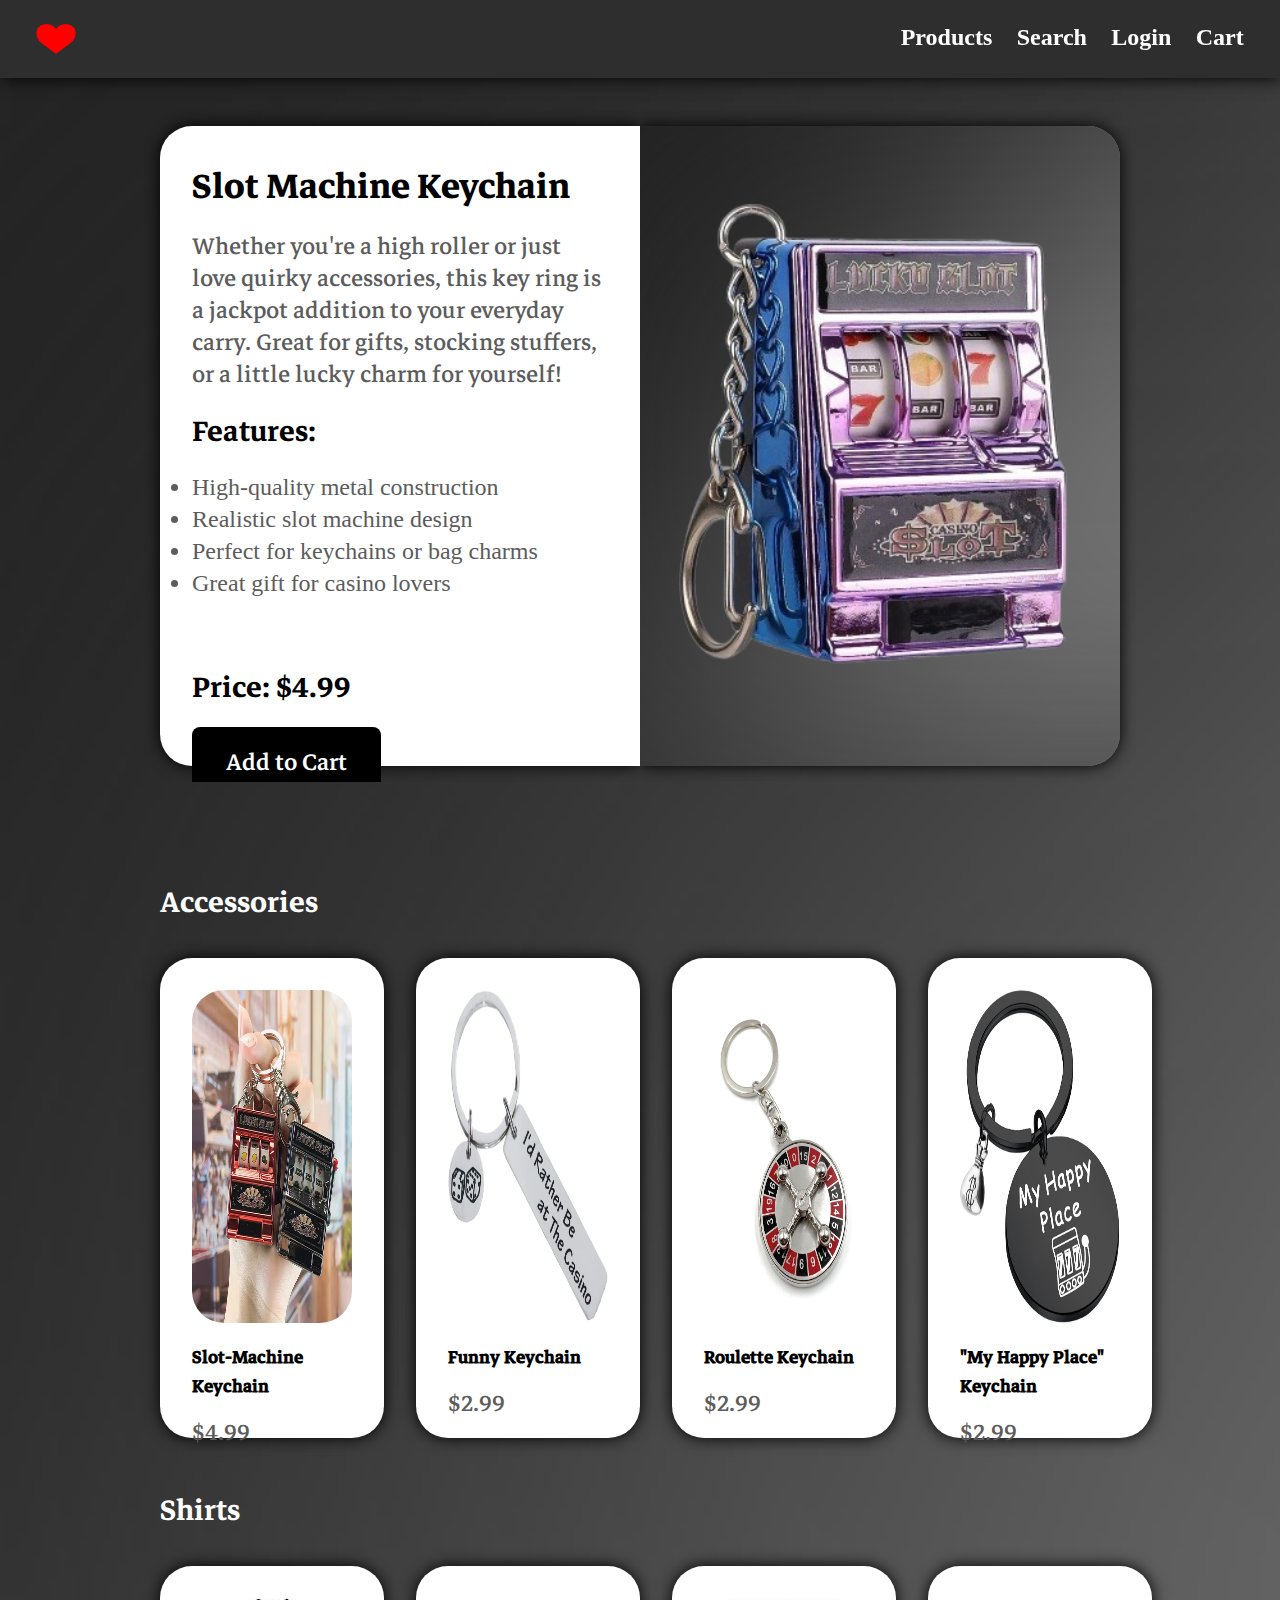
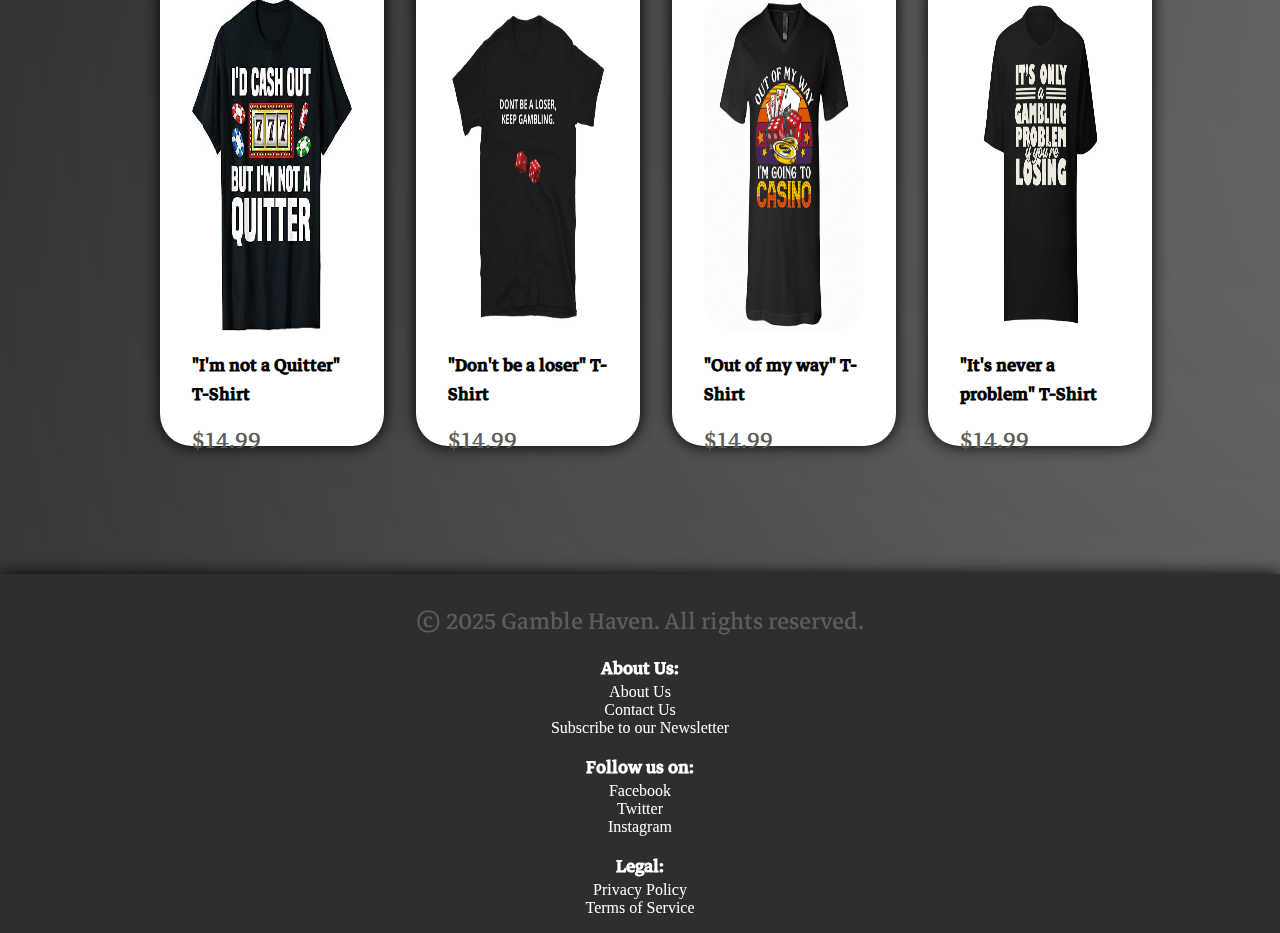
<file: index.html>
<!DOCTYPE html>
<html lang="en">
<head>
    <meta charset="UTF-8">
    <meta name="viewport" content="width=device-width, initial-scale=1.0">
    <meta name="description" content="Product Landing Page">
    <title>Product Landing Page</title>
    <link rel="stylesheet" href="styles.css">
</head>
<body>
    <header>
        
        <nav>
            <ul class="h_list">
                <div class="logo">
                    <img src="logo.png" alt="Logo" width="40" height="30">
                </div>


                <li><a href="index.html">Products</a></li>
                <li><a href="">Search</a></li>
                <li><a href="login.html">Login</a></li>
                <li><a href="cart">Cart</a></li>

            </ul>
        </nav>
    </header>

    
    <main>
        <section class="featured-section">
            <div class="featured-text">
                <h1>Slot Machine Keychain</h1>
                <p>Whether you're a high roller or just love quirky accessories, this key ring is a jackpot addition to your
                everyday carry. Great for gifts, stocking stuffers, or a little lucky charm for yourself!</p>
                
                <h2>Features:</h2>
                <ul class="featured-list">
                    <li>High-quality metal construction</li>
                    <li>Realistic slot machine design</li>
                    <li>Perfect for keychains or bag charms</li>
                    <li>Great gift for casino lovers</li>
                </ul>

                
                <h2 class="price">Price: $4.99</h2>
                <a href="test.html" class="buy-button">Add to Cart</a>


            </div>
            <div>
                <img src="products/featured-image.png" alt="Slot Machine Keychain" class="featured-image">
            </div>
        </section>

        
        <section class="products-section">
            
            

            <div class="product-list">
                
                <!-- Accessories Section ----------------- -->
                
                <h2 class="accessory-text">Accessories</h2>

                <a href="Google.com" class="accessories-item1"><div>

                    <img src="products/accessory1.png" alt="Accessory 1" class="accessory1">
                    <h3>Slot-Machine Keychain</h3>
                    <p>$4.99</p>
                    
                </div></a>
                <a href="Google.com" class="accessories-item2"><div>
                    <img src="products/accessory2.png" alt="Accessory 2" class="accessory2">
                    <h3>Funny Keychain</h3>
                    <p>$2.99</p>
                    
                </div></a>
                <a href="Google.com" class="accessories-item3"><div>
                    <img src="products/accessory3.png" alt="Accessory 3" class="accessory3">
                    <h3>Roulette Keychain</h3>
                    <p>$2.99</p>
                    
                </div></a>
                
                <a href="Google.com" class="accessories-item4"><div>
                    <img src="products/accessory4.png" alt="Accessory 4" class="accessory4">
                    <h3>"My Happy Place" Keychain</h3>
                    <p>$2.99</p>

                </div></a>

            
                
                <!-- Shirt section ----------------------- -->

                
                <h2 class="shirt-text">Shirts</h2>
                

                <a href="Google.com" class="shirts-item1"><div>
                    <img src="products/shirt1.png" alt="Shirt 1" class="shirt1">
                    <h3>"I'm not a Quitter" T-Shirt</h3>
                    <p>$14.99</p>
                </div></a>

                <a href="Google.com" class="shirts-item2"><div>
                    <img src="products/shirt2.png" alt="Shirt 2" class="shirt2">
                    <h3>"Don't be a loser" T-Shirt</h3>
                    <p>$14.99</p>
                </div></a>

                <a href="Google.com" class="shirts-item3"><div>
                    <img src="products/shirt3.png" alt="Shirt 3" class="shirt3">
                    <h3>"Out of my way" T-Shirt</h3>
                    <p>$14.99</p>
                </div></a>

                <a href="Google.com" class="shirts-item4"><div>
                    <img src="products/shirt4.png" alt="Shirt 4" class="shirt4">
                    <h3>"It's never a problem" T-Shirt</h3>
                    <p>$14.99</p>
                </div></a>

            </div>
            
        </section>

    </main>

    <footer>
        <p>&copy; 2025 Gamble Haven. All rights reserved.</p>
        <div class="footer-about">
            <h3>About Us:</h3>
            <ul>
                <li><a href="about.html">About Us</a></li>
                <li><a href="contact.html">Contact Us</a></li>
                <li><a href="newsletter.html">Subscribe to our Newsletter</a></li>
            </ul>
        </div>

        
        <div class="footer-social">
            <h3>Follow us on:</h3>
            <ul>
                <li><a href="https://www.facebook.com" target="_blank">Facebook</a></li>
                <li><a href="https://www.twitter.com" target="_blank">Twitter</a></li>
                <li><a href="https://www.instagram.com" target="_blank">Instagram</a></li>
            </ul>  
        </div>



        <div class="footer-legal">
            <h3>Legal:</h3>
            <ul>
                <li><a href="privacy.html">Privacy Policy</a></li>
                <li><a href="terms.html">Terms of Service</a></li>
            </ul>   
        </div>

    </footer>

</body>
</html>
</file>
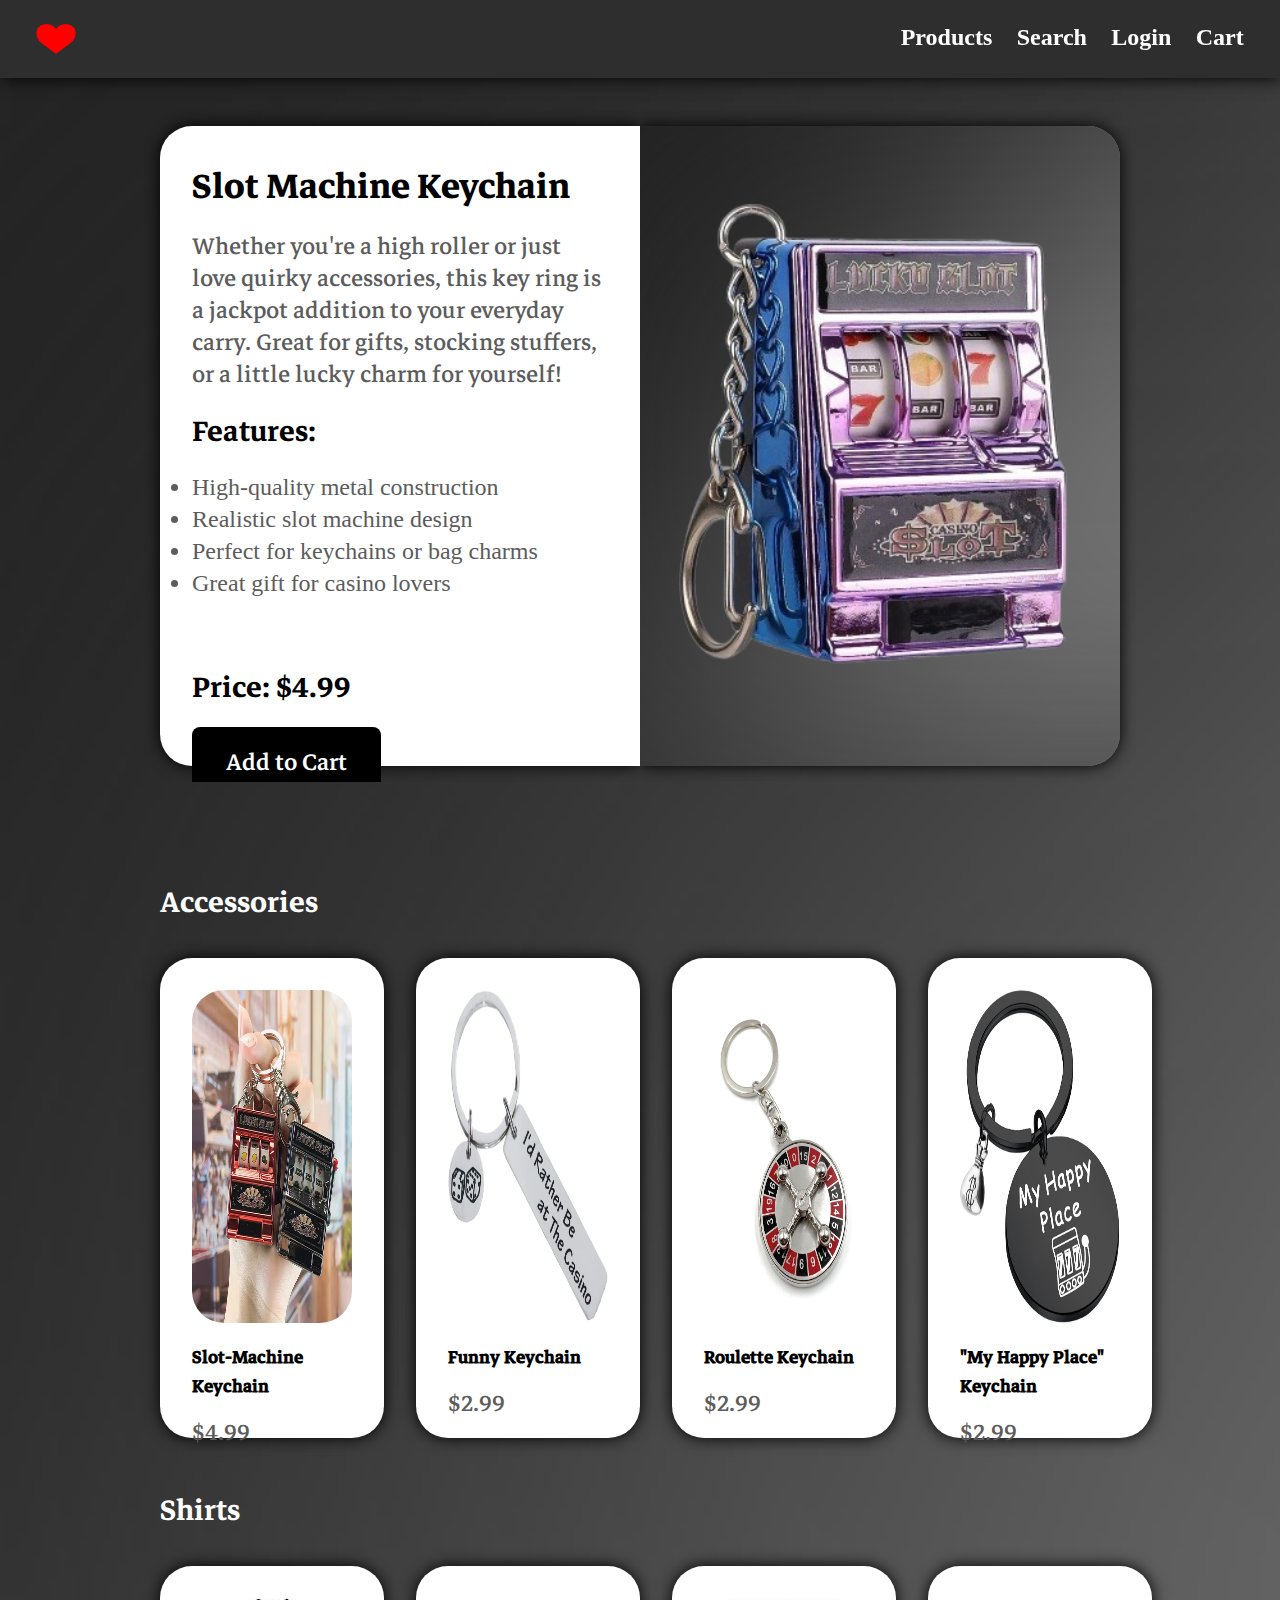
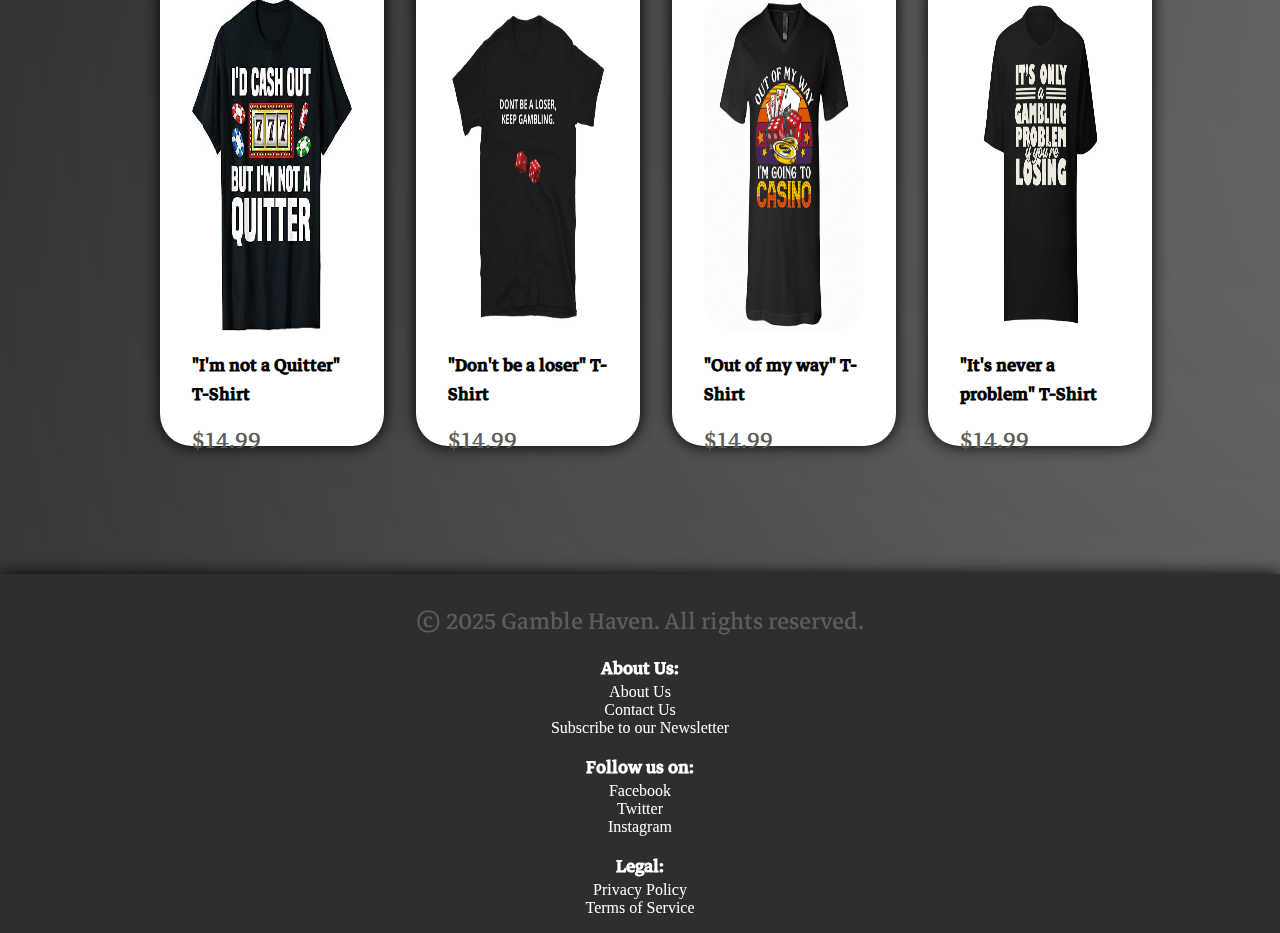
<file: Product landing page/index.html>
<!DOCTYPE html>
<html lang="en">
<head>
    <meta charset="UTF-8">
    <meta name="viewport" content="width=device-width, initial-scale=1.0">
    <meta name="description" content="Product Landing Page">
    <title>Product Landing Page</title>
    <link rel="stylesheet" href="styles.css">
</head>
<body>
    <header>
        
        <nav>
            <ul class="h_list">
                <div class="logo">
                    <img src="logo.png" alt="Logo" width="40" height="30">
                </div>


                <li><a href="index.html">Products</a></li>
                <li><a href="">Search</a></li>
                <li><a href="login">Login</a></li>
                <li><a href="cart">Cart</a></li>

            </ul>
        </nav>
    </header>

    
    <main>
        <section class="featured-section">
            <div class="featured-text">
                <h1>Slot Machine Keychain</h1>
                <p>Whether you're a high roller or just love quirky accessories, this key ring is a jackpot addition to your
                everyday carry. Great for gifts, stocking stuffers, or a little lucky charm for yourself!</p>
                
                <h2>Features:</h2>
                <ul class="featured-list">
                    <li>High-quality metal construction</li>
                    <li>Realistic slot machine design</li>
                    <li>Perfect for keychains or bag charms</li>
                    <li>Great gift for casino lovers</li>
                </ul>

                
                <h2 class="price">Price: $4.99</h2>
                <a href="test.html" class="buy-button">Add to Cart</a>


            </div>
            <div>
                <img src="products/featured-image.png" alt="Slot Machine Keychain" class="featured-image">
            </div>
        </section>

        
        <section class="products-section">
            
            

            <div class="product-list">
                
                <!-- Accessories Section ----------------- -->
                
                <h2 class="accessory-text">Accessories</h2>

                <a href="Google.com" class="accessories-item1"><div>

                    <img src="products/accessory1.png" alt="Accessory 1" class="accessory1">
                    <h3>Slot-Machine Keychain</h3>
                    <p>$4.99</p>
                    
                </div></a>
                <a href="Google.com" class="accessories-item2"><div>
                    <img src="products/accessory2.png" alt="Accessory 2" class="accessory2">
                    <h3>Funny Keychain</h3>
                    <p>$2.99</p>
                    
                </div></a>
                <a href="Google.com" class="accessories-item3"><div>
                    <img src="products/accessory3.png" alt="Accessory 3" class="accessory3">
                    <h3>Roulette Keychain</h3>
                    <p>$2.99</p>
                    
                </div></a>
                
                <a href="Google.com" class="accessories-item4"><div>
                    <img src="products/accessory4.png" alt="Accessory 4" class="accessory4">
                    <h3>"My Happy Place" Keychain</h3>
                    <p>$2.99</p>

                </div></a>

            
                
                <!-- Shirt section ----------------------- -->

                
                <h2 class="shirt-text">Shirts</h2>
                

                <a href="Google.com" class="shirts-item1"><div>
                    <img src="products/shirt1.png" alt="Shirt 1" class="shirt1">
                    <h3>"I'm not a Quitter" T-Shirt</h3>
                    <p>$14.99</p>
                </div></a>

                <a href="Google.com" class="shirts-item2"><div>
                    <img src="products/shirt2.png" alt="Shirt 2" class="shirt2">
                    <h3>"Don't be a loser" T-Shirt</h3>
                    <p>$14.99</p>
                </div></a>

                <a href="Google.com" class="shirts-item3"><div>
                    <img src="products/shirt3.png" alt="Shirt 3" class="shirt3">
                    <h3>"Out of my way" T-Shirt</h3>
                    <p>$14.99</p>
                </div></a>

                <a href="Google.com" class="shirts-item4"><div>
                    <img src="products/shirt4.png" alt="Shirt 4" class="shirt4">
                    <h3>"It's never a problem" T-Shirt</h3>
                    <p>$14.99</p>
                </div></a>

            </div>
            
        </section>

    </main>

    <footer>
        <p>&copy; 2025 Gamble Haven. All rights reserved.</p>
        <div class="footer-about">
            <h3>About Us:</h3>
            <ul>
                <li><a href="about.html">About Us</a></li>
                <li><a href="contact.html">Contact Us</a></li>
                <li><a href="newsletter.html">Subscribe to our Newsletter</a></li>
            </ul>
        </div>

        
        <div class="footer-social">
            <h3>Follow us on:</h3>
            <ul>
                <li><a href="https://www.facebook.com" target="_blank">Facebook</a></li>
                <li><a href="https://www.twitter.com" target="_blank">Twitter</a></li>
                <li><a href="https://www.instagram.com" target="_blank">Instagram</a></li>
            </ul>  
        </div>



        <div class="footer-legal">
            <h3>Legal:</h3>
            <ul>
                <li><a href="privacy.html">Privacy Policy</a></li>
                <li><a href="terms.html">Terms of Service</a></li>
            </ul>   
        </div>

    </footer>

</body>
</html>
</file>
<file: styles.css>
@font-face {
    font-family: "Markazi-Bold";
    src: url(/fonts/MarkaziText-Bold.ttf) format("truetype");
    
}

@font-face {
    font-family: "Markazi-Regular";
    src: url(/fonts/MarkaziText-Regular.ttf) format("truetype");
}

@font-face {
    font-family: "Markazi-Medium";
    src: url(/fonts/MarkaziText-Medium.ttf) format("truetype");
}

@font-face {
    font-family: "Markazi-SemiBold";
    src: url(/fonts/MarkaziText-SemiBold.ttf) format("truetype");

}

/* Non id/classes */

*{
    margin: 0;
    padding: 0;
    
    font-family: "M";
    
}

body{
    /* background-color: #f0f0f0; */
    font-family: Arial, sans-serif;
    
    background-image: url("bg.png");
    background-repeat: no-repeat;
    background-size: cover;
    background-color:rgb(143, 141, 141);

    
}

header{
    background-color: #2e2e2e;
    position: sticky;
    top: 0;
    z-index: 1000;
    
    text-align: center;
    padding: 1.5rem;
    box-shadow: 0rem 0rem 1rem black;

    font-family: "Markazi-Bold";
    font-weight:bold;
    font-size: 50rem;
}

footer{
    background-color: #2e2e2e;
    position: relative;
    bottom: 0;
    z-index: 1000;
    justify-content: space-evenly;
    text-align: center;
    padding: 1.5rem;
    box-shadow: 0rem 0rem 1rem black;
    color: white;
    padding: 1rem 0rem;
    margin-top: 5rem;
}   

.footer-about a:hover{
    filter: brightness(80%);
}

.footer-about a{
    list-style: none;
    text-decoration: none;
    color: white;
    flex-direction: column;
}

.footer-social a:hover{
    filter: brightness(80%);
}

.footer-social a{
    list-style: none;
    text-decoration: none;
    color: white;
    flex-direction: column;
}

.footer-legal a{
    justify-content: space-around;
    flex-direction: column;
    list-style: none;
    text-decoration: none;
    color: white;
}

.footer-legal a:hover{
    filter: brightness(80%);
}



h1{
    font-size: 3rem;
    color: black;
    font-family: "Markazi-Bold";
    font-weight:bold;
    
}

h2{
    font-size: 2.5rem;
    color: black;
    padding-top: 1rem;
    padding-bottom: 1rem;
    
    font-family: "Markazi-SemiBold";
}

h3{
    padding-top: 1rem;
    font-family: "Markazi-Medium";
    font-size: 1.5rem;
}

a{
    text-decoration: none;
    display: flex;
}

p{
    font-size: 2rem;
    color: rgb(92, 92, 92);
    padding-top: 1rem;
    word-spacing: 0rem;
    line-height: 2rem;

    font-family: "Markazi-Regular";
}

/* Classes */

/* Featured Section */
.featured-section{
    display: grid;
    grid-template-columns: 50% 50%;
    grid-template-rows: 40rem;
    padding-left: 10rem;
    padding-right: 10rem; 
    padding-top: 3rem;
    padding-bottom: 3rem;
}



.featured-image{
    grid-column: 2 / 2;
    width: 100%;
    height: 100%;
    object-fit: cover;
    
    background-image: url("bg.png");
    background-repeat: no-repeat;
    background-size: cover;

    background-color: rgb(128, 127, 127);
    border-radius: 0rem 2rem 2rem 0rem;
    box-shadow: 0rem 0rem 1rem black; 
    clip-path: inset(-1rem -1rem -1rem 0); /* Box shadow on certain sides */
}

.featured-text{
    grid-column: 1 / 1;
    padding: 2rem;
    
    box-shadow: 0rem 0rem 1rem black;
    border-radius: 2rem 0rem 0rem 2rem;
    color: black;

    background-color: rgb(255, 255, 255);
    clip-path: inset(-1rem 0rem -1rem -1rem); /* Box shadow on certain sides */
}

.featured-list{
    color: rgb(92, 92, 92);
    font-size: 1.5rem;
    padding-top: 0rem;
    padding-bottom: 3rem;
    word-spacing: 0rem;
    line-height: 2rem;
}



.buy-button{
    background-color: black;
    color: white;
    padding: 1rem 2rem;
    border: none;
    border-radius: 0.5rem;
    font-size: 2rem;
    cursor: pointer;
    text-decoration: none;
    width: 30%;
    justify-content: center;
    font-family: "Markazi-Medium";

}

.buy-button:hover{
    background-color: rgb(92, 92, 92);
    color: white;
}

.price{
    padding-bottom: 1rem;
}


/* Product Section */

.product-list{
    display: grid;
    grid-template-columns: 20% 20% 20% 20% 3.5%; /* 3 columns */
    grid-template-rows: 4rem 30rem 4rem 30rem; /* 1 row */
    gap: 2rem; /* Space between items */
    padding-left: 10rem;
    
    padding-top: 3rem;
    padding-bottom: 3rem;
}

/* Accessories Section */

.accessory-text{
    grid-column: 1 / 1;
    grid-row: 1 / 1;

    color: white;
}



.accessories-item1{
    grid-column: 1 / 1;
    grid-row: 2 / 2;

    padding: 2rem;
    
    box-shadow: 0rem 0rem 1rem black;
    border-radius: 2rem;
    color: black;

    background-color: white;
}

.accessory1{ 
    width: 100%;
    height: 80%;

    border-radius: 2rem;
}

.accessories-item2{
    grid-column: 2 / 2;
    grid-row: 2 / 2;
    padding: 2rem;
    
    box-shadow: 0rem 0rem 1rem black;
    border-radius: 2rem;
    color: black;

    background-color: white;
}

.accessory2{
    width: 100%;
    height: 80%;

    border-radius: 2rem;   
}

.accessories-item3{
    grid-column: 3 / 4;
    grid-row: 2 / 2;
    padding: 2rem;
    
    box-shadow: 0rem 0rem 1rem black;
    border-radius: 2rem;
    color: black;

    background-color: white;
}
.accessory3{
    width: 100%;
    height: 80%;
    
    border-radius: 2rem;
}

.accessories-item4{
    grid-column: 4 / 4;
    grid-row: 2 / 2;
    padding: 2rem;
    
    box-shadow: 0rem 0rem 1rem black;
    border-radius: 2rem;
    color: black;

    background-color: white;
}

.accessory4{
    width: 100%;
    height: 80%;
    
    border-radius: 2rem;
}


/* Shirt-Section */

.shirt-text{
    grid-column: 1 / 1;
    grid-row: 3 / 3;

    color: white;
}

.shirts-item1{
    grid-column: 1 / 1;
    grid-row: 4 / 4;
    padding: 2rem;
    
    box-shadow: 0rem 0rem 1rem black;
    border-radius: 2rem;
    color: black;

    background-color: white;
}

.shirt1{
    width: 100%;
    height: 80%;
    
    border-radius: 2rem;
}

.shirts-item2{
    grid-column: 2 / 2;
    grid-row: 4 / 4;
    padding: 2rem;
    
    box-shadow: 0rem 0rem 1rem black;
    border-radius: 2rem;
    color: black;

    background-color: white;
}

.shirt2{
    width: 100%;
    height: 80%;
    
    border-radius: 2rem;
}

.shirts-item3{
    grid-column: 3 / 3;
    grid-row: 4 / 4;
    padding: 2rem;
    
    box-shadow: 0rem 0rem 1rem black;
    border-radius: 2rem;
    color: black;

    background-color: white;
}

.shirt3{
    width: 100%;
    height: 80%;
    
    border-radius: 2rem;
}

.shirts-item4{
    grid-column: 4 / 4;
    grid-row: 4 / 4;
    padding: 2rem;
    
    box-shadow: 0rem 0rem 1rem black;
    border-radius: 2rem;
    color: black;

    background-color: white;
}

.shirt4{
    width: 100%;
    height: 80%;
    
    border-radius: 2rem;
}









.h_list{
    display: flex;
    justify-content: space-around;
    list-style: none;
    
}

.h_list li a{
    text-decoration: none;
    font-size: 1.5rem;
    color: white;
}

.h_list li a:hover{
    filter: brightness(80%);
}

.logo{
    display: flex;
    padding-right:50rem;
}
</file>
<file: Product landing page/styles.css>
@font-face {
    font-family: "Markazi-Bold";
    src: url(/fonts/MarkaziText-Bold.ttf) format("truetype");
    
}

@font-face {
    font-family: "Markazi-Regular";
    src: url(/fonts/MarkaziText-Regular.ttf) format("truetype");
}

@font-face {
    font-family: "Markazi-Medium";
    src: url(/fonts/MarkaziText-Medium.ttf) format("truetype");
}

@font-face {
    font-family: "Markazi-SemiBold";
    src: url(/fonts/MarkaziText-SemiBold.ttf) format("truetype");

}

/* Non id/classes */

*{
    margin: 0;
    padding: 0;
    
    font-family: "M";
    
}

body{
    /* background-color: #f0f0f0; */
    font-family: Arial, sans-serif;
    
    background-image: url("bg.png");
    background-repeat: no-repeat;
    background-size: cover;
    background-color:rgb(143, 141, 141);

    
}

header{
    background-color: #2e2e2e;
    position: sticky;
    top: 0;
    z-index: 1000;
    
    text-align: center;
    padding: 1.5rem;
    box-shadow: 0rem 0rem 1rem black;

    font-family: "Markazi-Bold";
    font-weight:bold;
    font-size: 50rem;
}

footer{
    background-color: #2e2e2e;
    position: relative;
    bottom: 0;
    z-index: 1000;
    justify-content: space-evenly;
    text-align: center;
    padding: 1.5rem;
    box-shadow: 0rem 0rem 1rem black;
    color: white;
    padding: 1rem 0rem;
    margin-top: 5rem;
}   

.footer-about a:hover{
    filter: brightness(80%);
}

.footer-about a{
    list-style: none;
    text-decoration: none;
    color: white;
    flex-direction: column;
}

.footer-social a:hover{
    filter: brightness(80%);
}

.footer-social a{
    list-style: none;
    text-decoration: none;
    color: white;
    flex-direction: column;
}

.footer-legal a{
    justify-content: space-around;
    flex-direction: column;
    list-style: none;
    text-decoration: none;
    color: white;
}

.footer-legal a:hover{
    filter: brightness(80%);
}



h1{
    font-size: 3rem;
    color: black;
    font-family: "Markazi-Bold";
    font-weight:bold;
    
}

h2{
    font-size: 2.5rem;
    color: black;
    padding-top: 1rem;
    padding-bottom: 1rem;
    
    font-family: "Markazi-SemiBold";
}

h3{
    padding-top: 1rem;
    font-family: "Markazi-Medium";
    font-size: 1.5rem;
}

a{
    text-decoration: none;
    display: flex;
}

p{
    font-size: 2rem;
    color: rgb(92, 92, 92);
    padding-top: 1rem;
    word-spacing: 0rem;
    line-height: 2rem;

    font-family: "Markazi-Regular";
}

/* Classes */

/* Featured Section */
.featured-section{
    display: grid;
    grid-template-columns: 50% 50%;
    grid-template-rows: 40rem;
    padding-left: 10rem;
    padding-right: 10rem; 
    padding-top: 3rem;
    padding-bottom: 3rem;
}



.featured-image{
    grid-column: 2 / 2;
    width: 100%;
    height: 100%;
    object-fit: cover;
    
    background-image: url("bg.png");
    background-repeat: no-repeat;
    background-size: cover;

    background-color: rgb(128, 127, 127);
    border-radius: 0rem 2rem 2rem 0rem;
    box-shadow: 0rem 0rem 1rem black; 
    clip-path: inset(-1rem -1rem -1rem 0); /* Box shadow on certain sides */
}

.featured-text{
    grid-column: 1 / 1;
    padding: 2rem;
    
    box-shadow: 0rem 0rem 1rem black;
    border-radius: 2rem 0rem 0rem 2rem;
    color: black;

    background-color: rgb(255, 255, 255);
    clip-path: inset(-1rem 0rem -1rem -1rem); /* Box shadow on certain sides */
}

.featured-list{
    color: rgb(92, 92, 92);
    font-size: 1.5rem;
    padding-top: 0rem;
    padding-bottom: 3rem;
    word-spacing: 0rem;
    line-height: 2rem;
}



.buy-button{
    background-color: black;
    color: white;
    padding: 1rem 2rem;
    border: none;
    border-radius: 0.5rem;
    font-size: 2rem;
    cursor: pointer;
    text-decoration: none;
    width: 30%;
    justify-content: center;
    font-family: "Markazi-Medium";

}

.buy-button:hover{
    background-color: rgb(92, 92, 92);
    color: white;
}

.price{
    padding-bottom: 1rem;
}


/* Product Section */

.product-list{
    display: grid;
    grid-template-columns: 20% 20% 20% 20% 3.5%; /* 3 columns */
    grid-template-rows: 4rem 30rem 4rem 30rem; /* 1 row */
    gap: 2rem; /* Space between items */
    padding-left: 10rem;
    
    padding-top: 3rem;
    padding-bottom: 3rem;
}

/* Accessories Section */

.accessory-text{
    grid-column: 1 / 1;
    grid-row: 1 / 1;

    color: white;
}



.accessories-item1{
    grid-column: 1 / 1;
    grid-row: 2 / 2;

    padding: 2rem;
    
    box-shadow: 0rem 0rem 1rem black;
    border-radius: 2rem;
    color: black;

    background-color: white;
}

.accessory1{ 
    width: 100%;
    height: 80%;

    border-radius: 2rem;
}

.accessories-item2{
    grid-column: 2 / 2;
    grid-row: 2 / 2;
    padding: 2rem;
    
    box-shadow: 0rem 0rem 1rem black;
    border-radius: 2rem;
    color: black;

    background-color: white;
}

.accessory2{
    width: 100%;
    height: 80%;

    border-radius: 2rem;   
}

.accessories-item3{
    grid-column: 3 / 4;
    grid-row: 2 / 2;
    padding: 2rem;
    
    box-shadow: 0rem 0rem 1rem black;
    border-radius: 2rem;
    color: black;

    background-color: white;
}
.accessory3{
    width: 100%;
    height: 80%;
    
    border-radius: 2rem;
}

.accessories-item4{
    grid-column: 4 / 4;
    grid-row: 2 / 2;
    padding: 2rem;
    
    box-shadow: 0rem 0rem 1rem black;
    border-radius: 2rem;
    color: black;

    background-color: white;
}

.accessory4{
    width: 100%;
    height: 80%;
    
    border-radius: 2rem;
}


/* Shirt-Section */

.shirt-text{
    grid-column: 1 / 1;
    grid-row: 3 / 3;

    color: white;
}

.shirts-item1{
    grid-column: 1 / 1;
    grid-row: 4 / 4;
    padding: 2rem;
    
    box-shadow: 0rem 0rem 1rem black;
    border-radius: 2rem;
    color: black;

    background-color: white;
}

.shirt1{
    width: 100%;
    height: 80%;
    
    border-radius: 2rem;
}

.shirts-item2{
    grid-column: 2 / 2;
    grid-row: 4 / 4;
    padding: 2rem;
    
    box-shadow: 0rem 0rem 1rem black;
    border-radius: 2rem;
    color: black;

    background-color: white;
}

.shirt2{
    width: 100%;
    height: 80%;
    
    border-radius: 2rem;
}

.shirts-item3{
    grid-column: 3 / 3;
    grid-row: 4 / 4;
    padding: 2rem;
    
    box-shadow: 0rem 0rem 1rem black;
    border-radius: 2rem;
    color: black;

    background-color: white;
}

.shirt3{
    width: 100%;
    height: 80%;
    
    border-radius: 2rem;
}

.shirts-item4{
    grid-column: 4 / 4;
    grid-row: 4 / 4;
    padding: 2rem;
    
    box-shadow: 0rem 0rem 1rem black;
    border-radius: 2rem;
    color: black;

    background-color: white;
}

.shirt4{
    width: 100%;
    height: 80%;
    
    border-radius: 2rem;
}









.h_list{
    display: flex;
    justify-content: space-around;
    list-style: none;
    
}

.h_list li a{
    text-decoration: none;
    font-size: 1.5rem;
    color: white;
}

.h_list li a:hover{
    filter: brightness(80%);
}

.logo{
    display: flex;
    padding-right:50rem;
}
</file>
